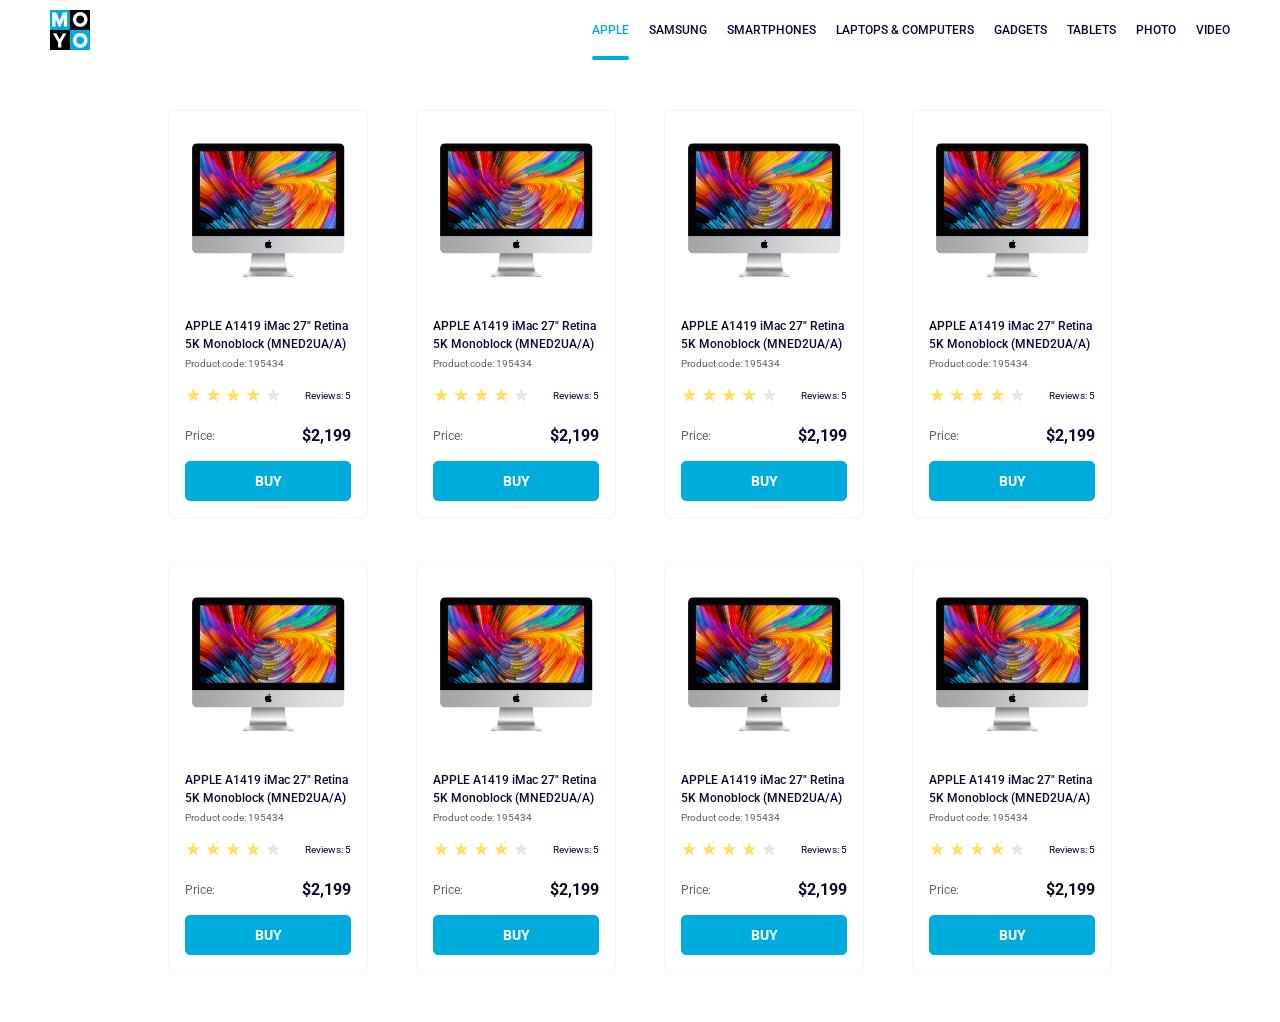
<file: index.html>
<!doctype html><html lang="en" class="page"><head><meta charset="utf-8"><meta name="viewport" content="width=device-width, initial-scale=1.0"><title>Catalog</title><link rel="preconnect" href="https://fonts.gstatic.com"><link href="https://fonts.googleapis.com/css2?family=Roboto:wght@400;500;700&display=swap" rel="stylesheet"><link rel="stylesheet" href="index.e5c4c259.css"></head><body class="page__body"> <header class="header"> <a href="#" class="header__logo-link"> <img class="header__logo" src="logo.eddae0ff.png" alt="Moyo logo"> </a> <nav class="nav"> <ul class="nav__list"> <li class="nav__item"> <a class="is-active nav__link" href="#"> Apple </a> </li> <li class="nav__item"> <a class="nav__link" href="#"> Samsung </a> </li> <li class="nav__item"> <a class="nav__link" href="#"> Smartphones </a> </li> <li class="nav__item"> <a class="nav__link" href="#" data-qa="nav-hover"> Laptops & Computers </a> </li> <li class="nav__item"> <a class="nav__link" href="#"> Gadgets </a> </li> <li class="nav__item"> <a class="nav__link" href="#"> Tablets </a> </li> <li class="nav__item"> <a class="nav__link" href="#"> Photo </a> </li> <li class="nav__item"> <a class="nav__link" href="#"> Video </a> </li> </ul> </nav> </header> <main class="catalogue"> <article class="card" data-qa="card"> <img src="imac.202c52ff.jpeg" alt="Product Image" class="card__image"> <div class="card__body"> <h2 data-qa="card-hover" class="card__tittle"> APPLE A1419 iMac 27" Retina 5K Monoblock (MNED2UA/A) </h2> <p class="card__code">Product code: 195434</p> <div class="card__rating"> <div class="stars stars--4"> <div class="stars__star"></div> <div class="stars__star"></div> <div class="stars__star"></div> <div class="stars__star"></div> <div class="stars__star"></div> </div> <p class="card__reviews">Reviews: 5</p> </div> <div class="card__pricing"> <span class="card__price-text">Price:</span> <span class="card__pricing-price">$2,199</span> </div> <a href="#" class="card__buy-button" data-qa="hover"> Buy </a> </div> </article> <article class="card" data-qa="card"> <img src="imac.202c52ff.jpeg" alt="Product Image" class="card__image"> <div class="card__body"> <h2 data-qa="card-hover" class="card__tittle"> APPLE A1419 iMac 27" Retina 5K Monoblock (MNED2UA/A) </h2> <p class="card__code">Product code: 195434</p> <div class="card__rating"> <div class="stars stars--4"> <div class="stars__star"></div> <div class="stars__star"></div> <div class="stars__star"></div> <div class="stars__star"></div> <div class="stars__star"></div> </div> <p class="card__reviews">Reviews: 5</p> </div> <div class="card__pricing"> <span class="card__price-text">Price:</span> <span class="card__pricing-price">$2,199</span> </div> <a href="#" class="card__buy-button" data-qa="hover"> Buy </a> </div> </article> <article class="card" data-qa="card"> <img src="imac.202c52ff.jpeg" alt="Product Image" class="card__image"> <div class="card__body"> <h2 data-qa="card-hover" class="card__tittle"> APPLE A1419 iMac 27" Retina 5K Monoblock (MNED2UA/A) </h2> <p class="card__code">Product code: 195434</p> <div class="card__rating"> <div class="stars stars--4"> <div class="stars__star"></div> <div class="stars__star"></div> <div class="stars__star"></div> <div class="stars__star"></div> <div class="stars__star"></div> </div> <p class="card__reviews">Reviews: 5</p> </div> <div class="card__pricing"> <span class="card__price-text">Price:</span> <span class="card__pricing-price">$2,199</span> </div> <a href="#" class="card__buy-button" data-qa="hover"> Buy </a> </div> </article> <article class="card" data-qa="card"> <img src="imac.202c52ff.jpeg" alt="Product Image" class="card__image"> <div class="card__body"> <h2 data-qa="card-hover" class="card__tittle"> APPLE A1419 iMac 27" Retina 5K Monoblock (MNED2UA/A) </h2> <p class="card__code">Product code: 195434</p> <div class="card__rating"> <div class="stars stars--4"> <div class="stars__star"></div> <div class="stars__star"></div> <div class="stars__star"></div> <div class="stars__star"></div> <div class="stars__star"></div> </div> <p class="card__reviews">Reviews: 5</p> </div> <div class="card__pricing"> <span class="card__price-text">Price:</span> <span class="card__pricing-price">$2,199</span> </div> <a href="#" class="card__buy-button" data-qa="hover"> Buy </a> </div> </article> <article class="card" data-qa="card"> <img src="imac.202c52ff.jpeg" alt="Product Image" class="card__image"> <div class="card__body"> <h2 data-qa="card-hover" class="card__tittle"> APPLE A1419 iMac 27" Retina 5K Monoblock (MNED2UA/A) </h2> <p class="card__code">Product code: 195434</p> <div class="card__rating"> <div class="stars stars--4"> <div class="stars__star"></div> <div class="stars__star"></div> <div class="stars__star"></div> <div class="stars__star"></div> <div class="stars__star"></div> </div> <p class="card__reviews">Reviews: 5</p> </div> <div class="card__pricing"> <span class="card__price-text">Price:</span> <span class="card__pricing-price">$2,199</span> </div> <a href="#" class="card__buy-button" data-qa="hover"> Buy </a> </div> </article> <article class="card" data-qa="card"> <img src="imac.202c52ff.jpeg" alt="Product Image" class="card__image"> <div class="card__body"> <h2 data-qa="card-hover" class="card__tittle"> APPLE A1419 iMac 27" Retina 5K Monoblock (MNED2UA/A) </h2> <p class="card__code">Product code: 195434</p> <div class="card__rating"> <div class="stars stars--4"> <div class="stars__star"></div> <div class="stars__star"></div> <div class="stars__star"></div> <div class="stars__star"></div> <div class="stars__star"></div> </div> <p class="card__reviews">Reviews: 5</p> </div> <div class="card__pricing"> <span class="card__price-text">Price:</span> <span class="card__pricing-price">$2,199</span> </div> <a href="#" class="card__buy-button" data-qa="hover"> Buy </a> </div> </article> <article class="card" data-qa="card"> <img src="imac.202c52ff.jpeg" alt="Product Image" class="card__image"> <div class="card__body"> <h2 data-qa="card-hover" class="card__tittle"> APPLE A1419 iMac 27" Retina 5K Monoblock (MNED2UA/A) </h2> <p class="card__code">Product code: 195434</p> <div class="card__rating"> <div class="stars stars--4"> <div class="stars__star"></div> <div class="stars__star"></div> <div class="stars__star"></div> <div class="stars__star"></div> <div class="stars__star"></div> </div> <p class="card__reviews">Reviews: 5</p> </div> <div class="card__pricing"> <span class="card__price-text">Price:</span> <span class="card__pricing-price">$2,199</span> </div> <a href="#" class="card__buy-button" data-qa="hover"> Buy </a> </div> </article> <article class="card" data-qa="card"> <img src="imac.202c52ff.jpeg" alt="Product Image" class="card__image"> <div class="card__body"> <h2 data-qa="card-hover" class="card__tittle"> APPLE A1419 iMac 27" Retina 5K Monoblock (MNED2UA/A) </h2> <p class="card__code">Product code: 195434</p> <div class="card__rating"> <div class="stars stars--4"> <div class="stars__star"></div> <div class="stars__star"></div> <div class="stars__star"></div> <div class="stars__star"></div> <div class="stars__star"></div> </div> <p class="card__reviews">Reviews: 5</p> </div> <div class="card__pricing"> <span class="card__price-text">Price:</span> <span class="card__pricing-price">$2,199</span> </div> <a href="#" class="card__buy-button" data-qa="hover"> Buy </a> </div> </article> </main> </body></html>
</file>
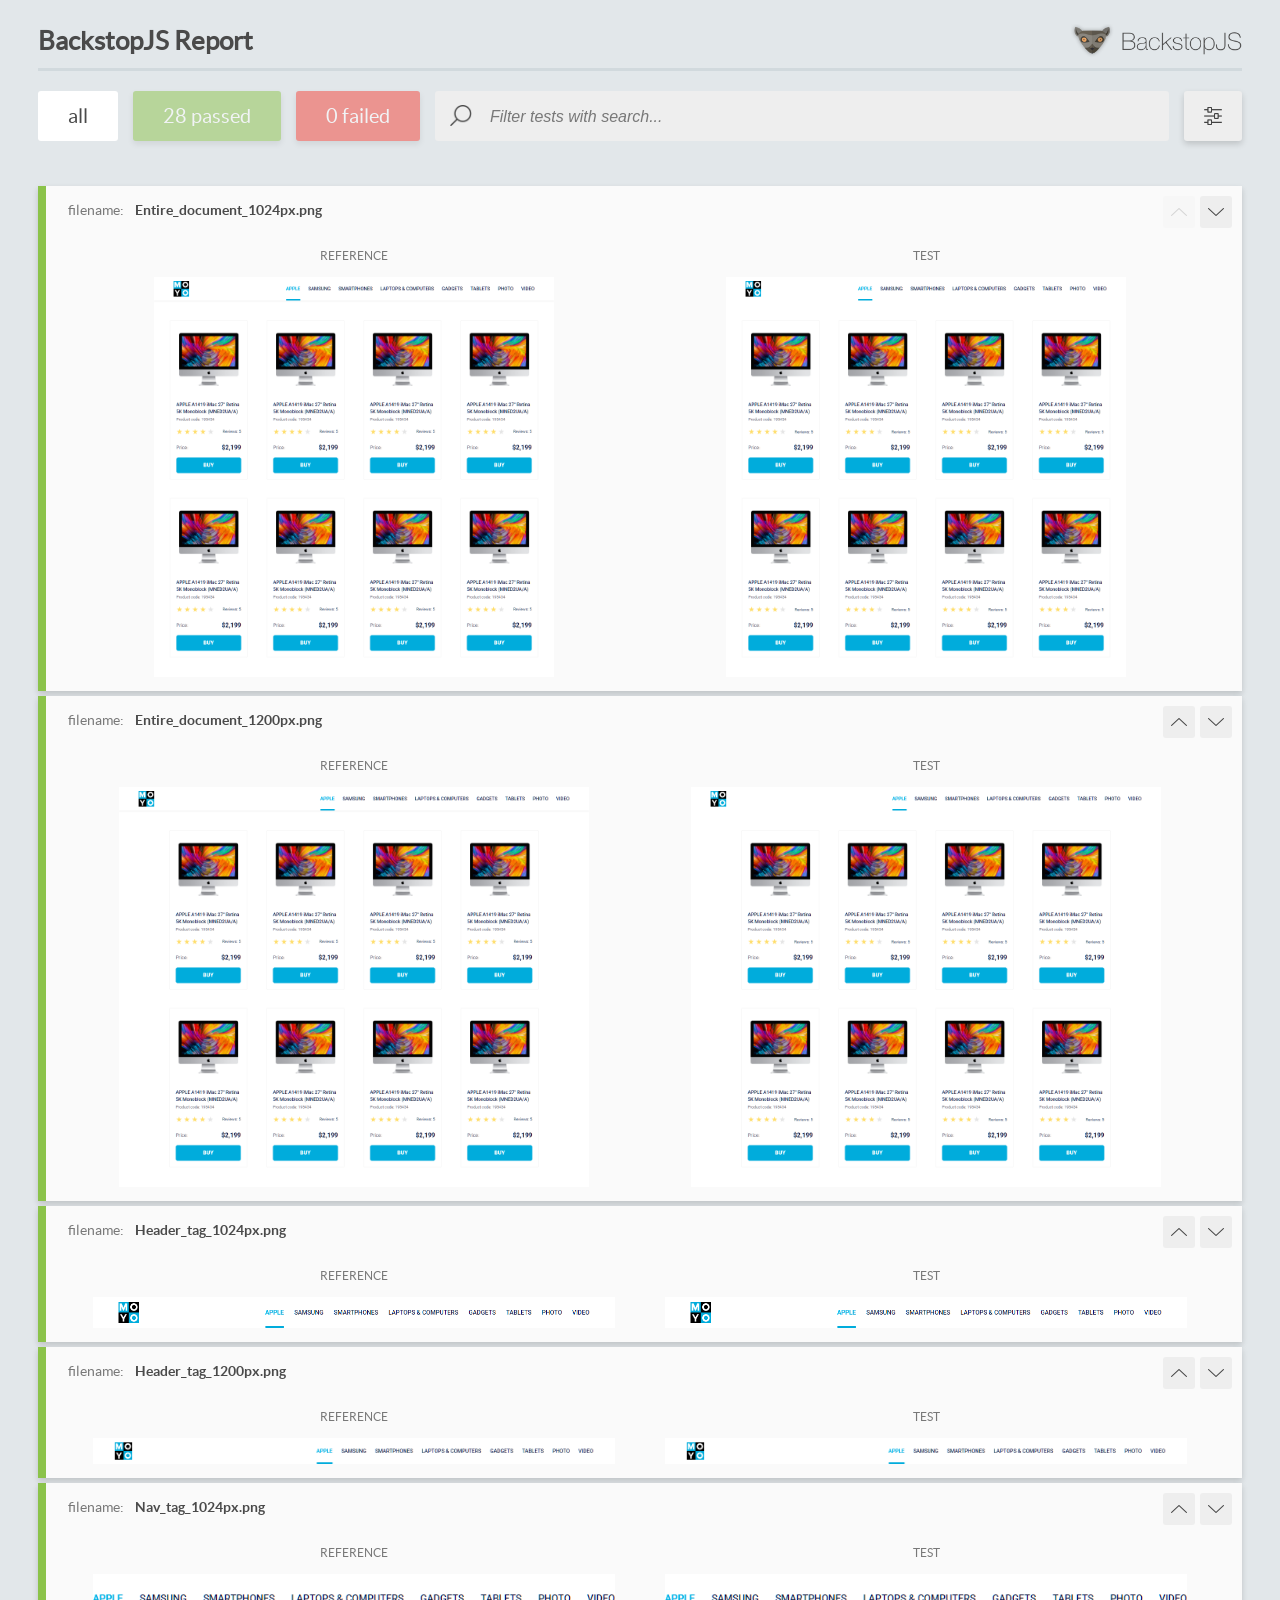
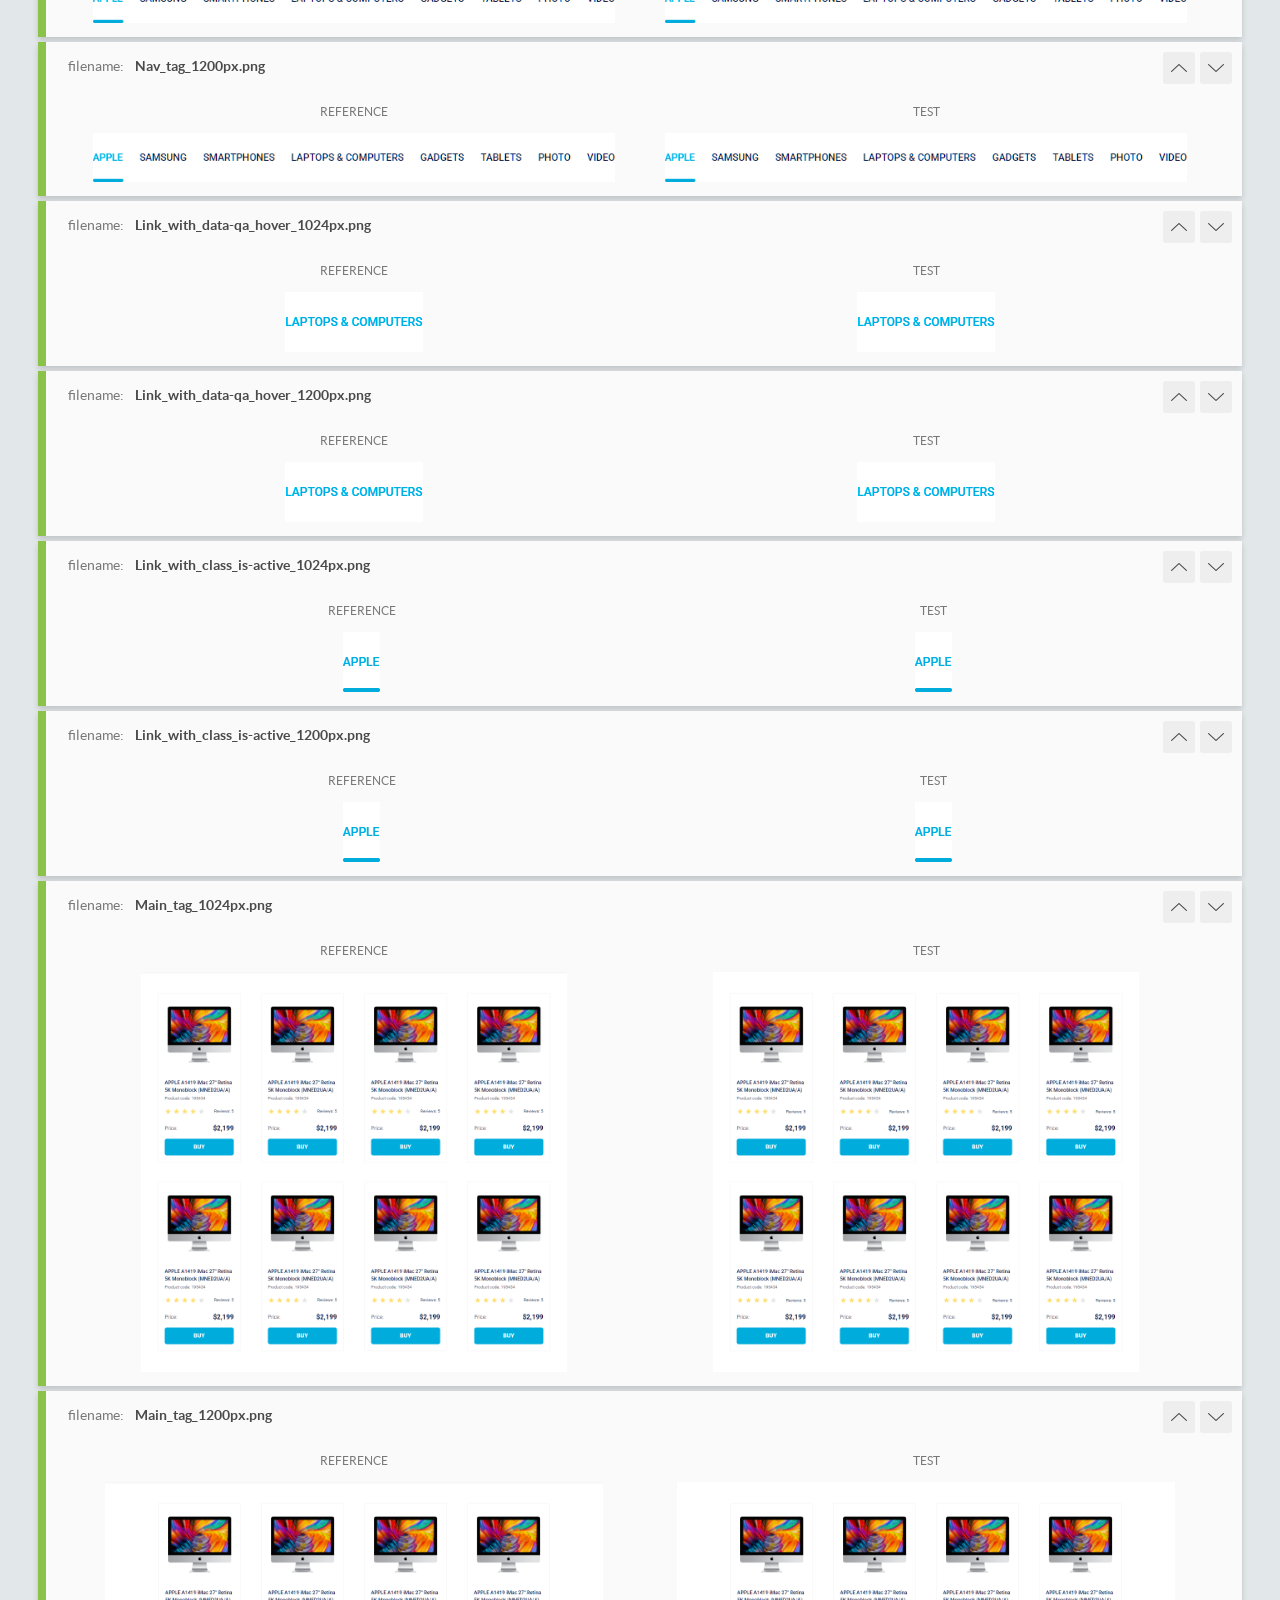
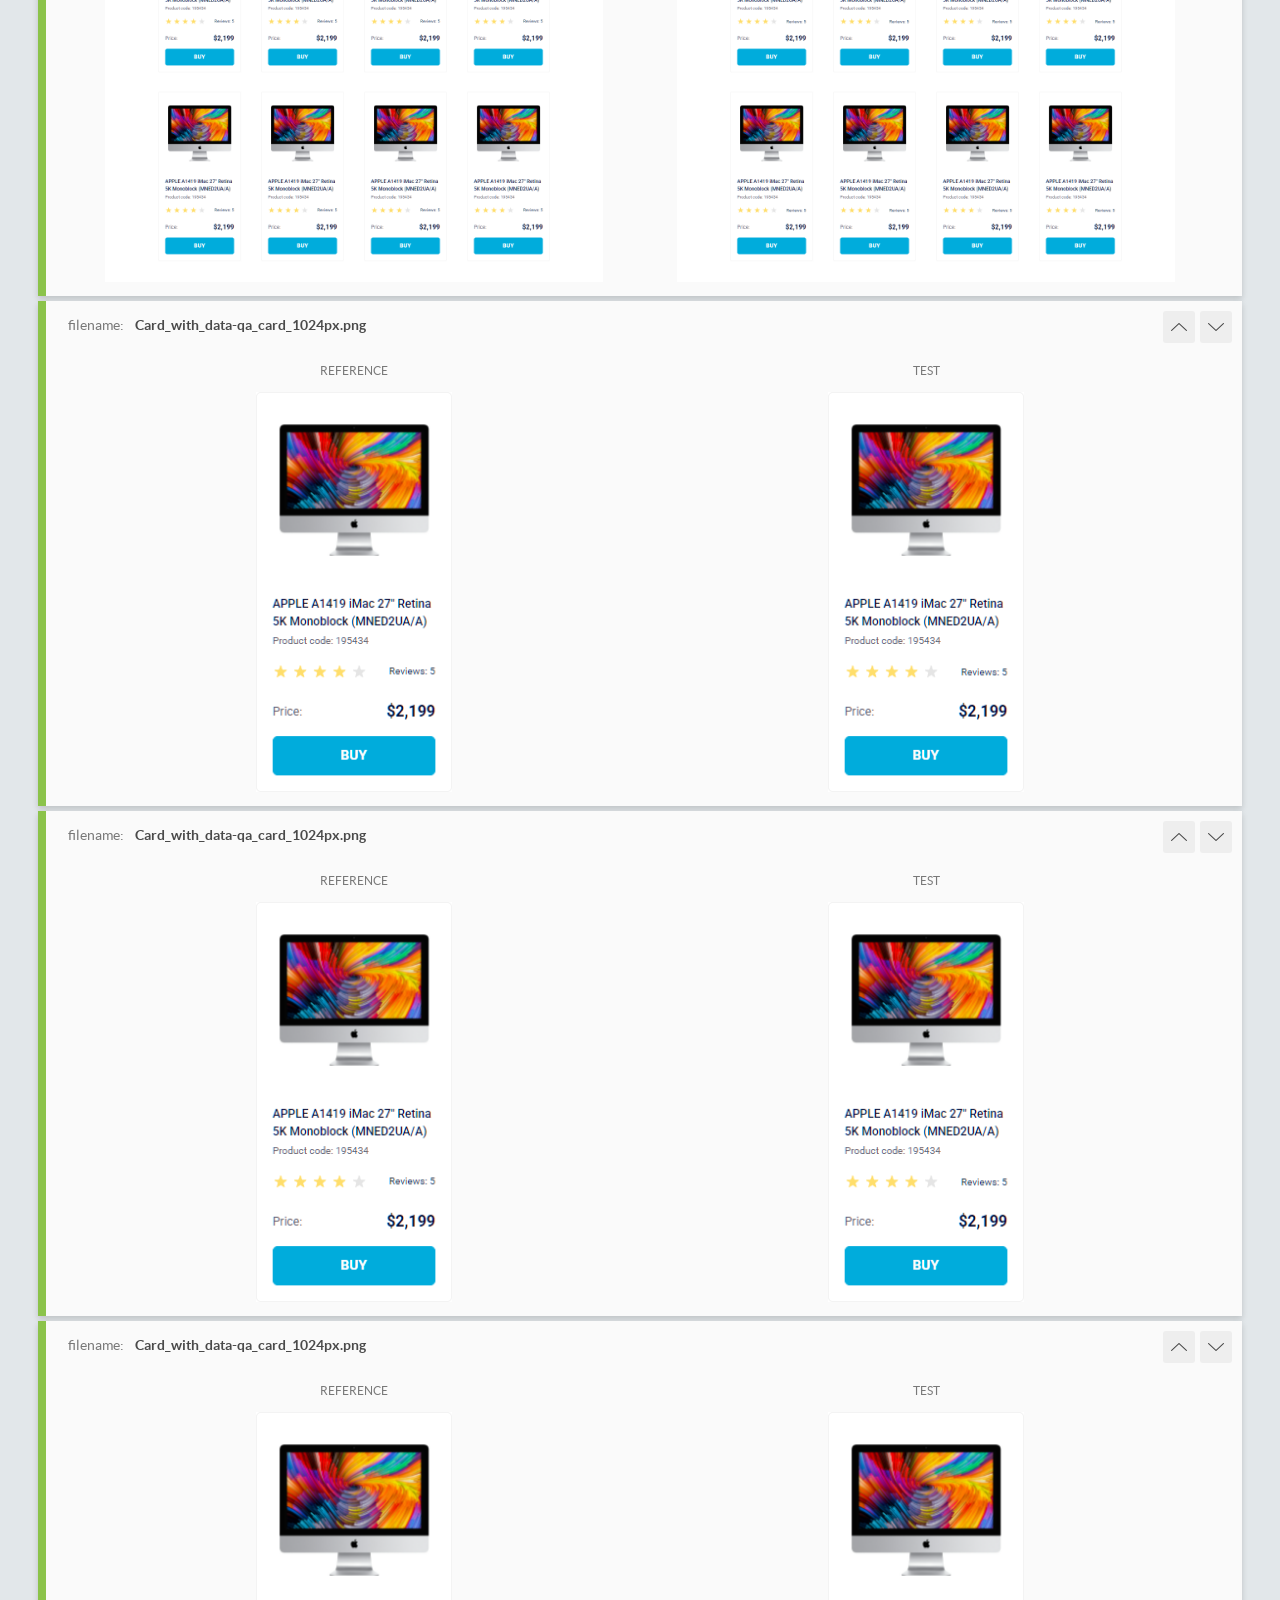
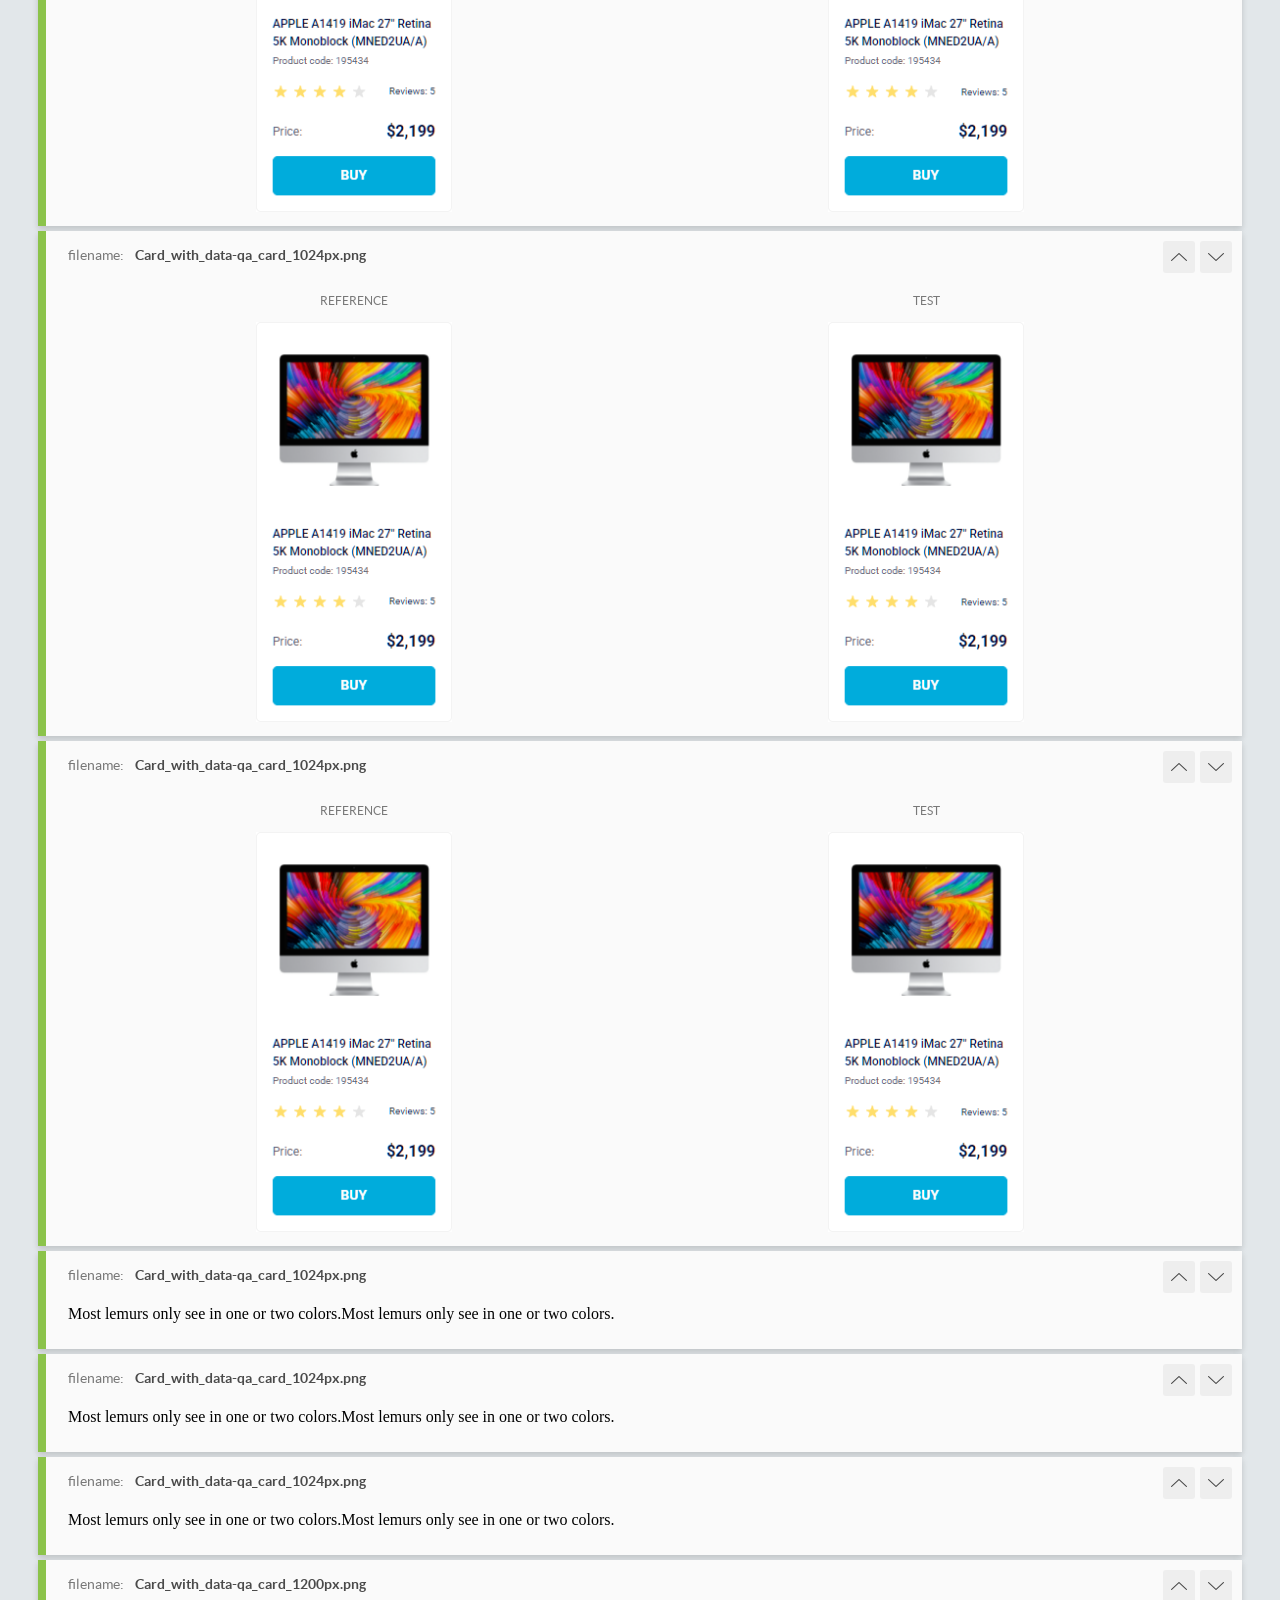
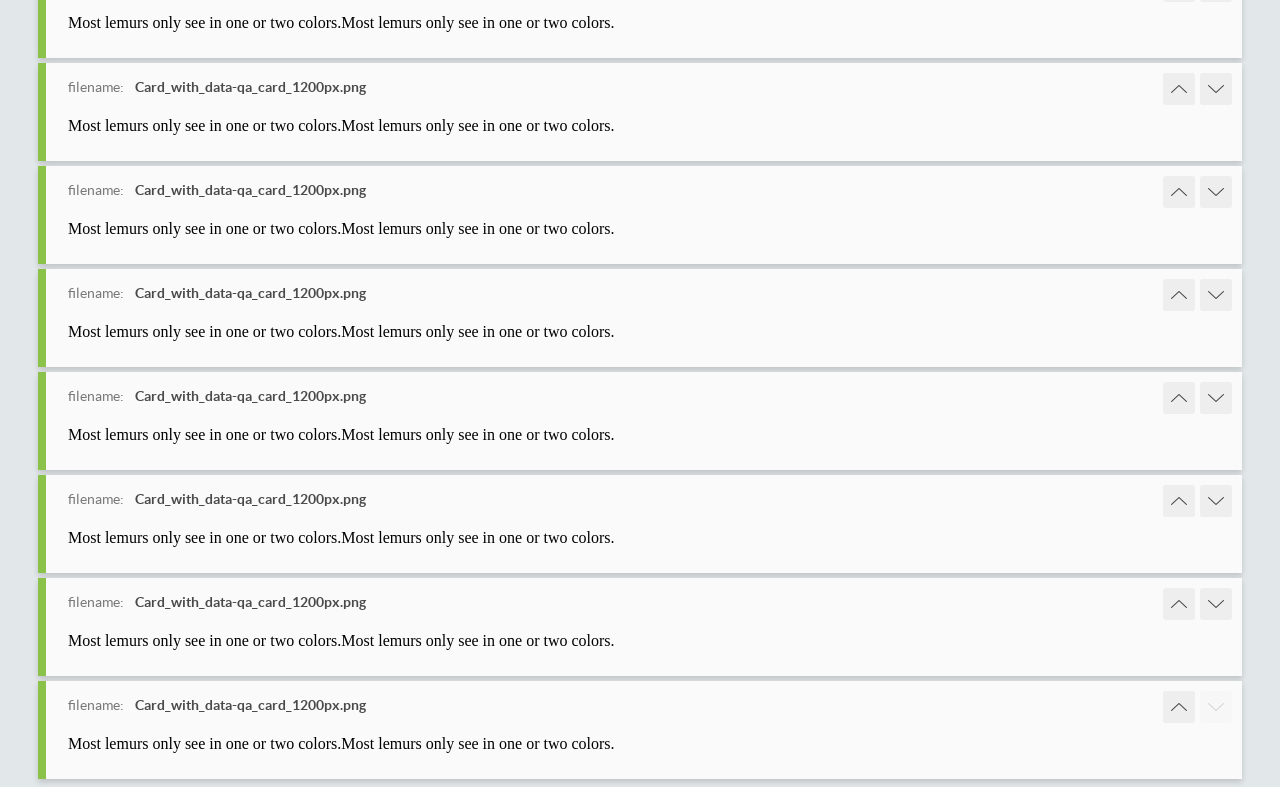
<file: report/html_report/index.html>
<!DOCTYPE html>
<html>
  <head>
    <meta charset="utf-8">
    <!-- Disable Cache -->
    <meta http-equiv="Cache-Control" content="no-cache, no-store, must-revalidate">
    <meta http-equiv="Pragma" content="no-cache">
    <meta http-equiv="Expires" content="0">

    <title>BackstopJS Report</title>

    <style>
      @font-face {
          font-family: 'latoregular';
          src: url('./assets/fonts/lato-regular-webfont.woff2') format('woff2'),
              url('./assets/fonts/lato-regular-webfont.woff') format('woff');
          font-weight: 400;
          font-style: normal;
      }
      @font-face {
          font-family: 'latobold';
          src: url('./assets/fonts/lato-bold-webfont.woff2') format('woff2'),
              url('./assets/fonts/lato-bold-webfont.woff') format('woff');
          font-weight: 700;
          font-style: normal;
      }

      .ReactModal__Body--open {
          overflow: hidden;
      }
      .ReactModal__Body--open .header {
        display: none;
      }

    </style>
  </head>
  <body style="background-color: #E2E7EA">
    <div id="root">

    </div>
    <script>
      function report (report) { // eslint-disable-line no-unused-vars
        window.tests = report;
      }
    </script>
    <script src="config.js"></script>
    <script src="index_bundle.js"></script>
  </body>
</html>
</file>
<file: index.e5c4c259.css>
.page{color:#060b35;font-family:Roboto,sans-serif}.page .page__body{margin:0;padding:0}.nav__list{flex-wrap:nowrap;margin:0;padding:0;list-style:none;display:flex}.nav__item{margin-left:20px}.nav__item:first-child{margin-left:0}.nav__link{color:#060b35;letter-spacing:0%;text-transform:uppercase;white-space:nowrap;align-items:center;height:60px;text-decoration:none;display:flex;position:relative}.nav__link:hover,.is-active{color:#00acdc}.is-active:after{content:"";background-color:#00acdc;border-radius:8px;width:100%;height:4px;display:block;position:absolute;bottom:0}.header{justify-content:space-between;align-items:center;padding:0 50px;font-size:12px;font-weight:500;display:flex}.header__logo-link{width:40px;height:40px;display:block}.header__logo{width:100%;height:100%}.card{box-sizing:border-box;border:1px solid #f3f3f3;border-radius:5px;flex-direction:column;width:200px;padding:32px 16px 16px;transition-duration:.2s;display:flex}.card__image{margin-bottom:40px;align-self:center;width:160px;height:134px;margin-inline:auto;display:block}.card__tittle{color:inherit;letter-spacing:0%;margin:0 0 4px;font-size:12px;font-weight:500;line-height:18px}.card__code{color:#616070;letter-spacing:0%;margin:0 0 16px;font-size:10px;font-weight:400;line-height:14px}.card__rating{justify-content:space-between;align-items:flex-end;margin-bottom:24px;display:flex}.card__reviews{color:inherit;letter-spacing:0%;margin:0;font-size:10px;font-weight:400;line-height:14px}.card__pricing{justify-content:space-between;align-items:flex-end;margin-bottom:16px;display:flex}.card__price-text{color:#616070;letter-spacing:0%;font-size:12px;font-weight:400;line-height:18px}.card__pricing-price{color:inherit;font-size:16px;font-weight:700;line-height:18px}.card__buy-button{box-sizing:border-box;color:#fff;text-transform:uppercase;background-color:#00acdc;border:1px solid #00acdc;border-radius:5px;justify-content:center;align-items:center;width:166px;height:40px;font-size:14px;font-weight:700;line-height:16px;text-decoration:none;display:flex}.card__buy-button:hover{color:#00acdc;background-color:#fff}.card:hover{transform:scale(1.2)}.card:hover .card__tittle{color:#34568b}.stars{display:flex}.stars__star{background-image:url(star.822d561e.svg);background-position:50%;background-repeat:no-repeat;width:16px;height:16px;margin-left:4px}.stars__star:first-child{margin-left:0}.stars--1 .stars__star:nth-child(-n+1),.stars--2 .stars__star:nth-child(-n+2),.stars--3 .stars__star:nth-child(-n+3),.stars--4 .stars__star:nth-child(-n+4),.stars--5 .stars__star:nth-child(-n+5){background-image:url(star-active.edda4c43.svg)}.catalogue{grid-template-columns:repeat(1,200px);justify-content:center;gap:46px 48px;padding:50px 40px;display:grid}@media (width>=488px){.catalogue{grid-template-columns:repeat(2,200px)}}@media (width>=768px){.catalogue{grid-template-columns:repeat(3,200px)}}@media (width>=1024px){.catalogue{grid-template-columns:repeat(4,200px)}}
/*# sourceMappingURL=index.e5c4c259.css.map */
</file>
